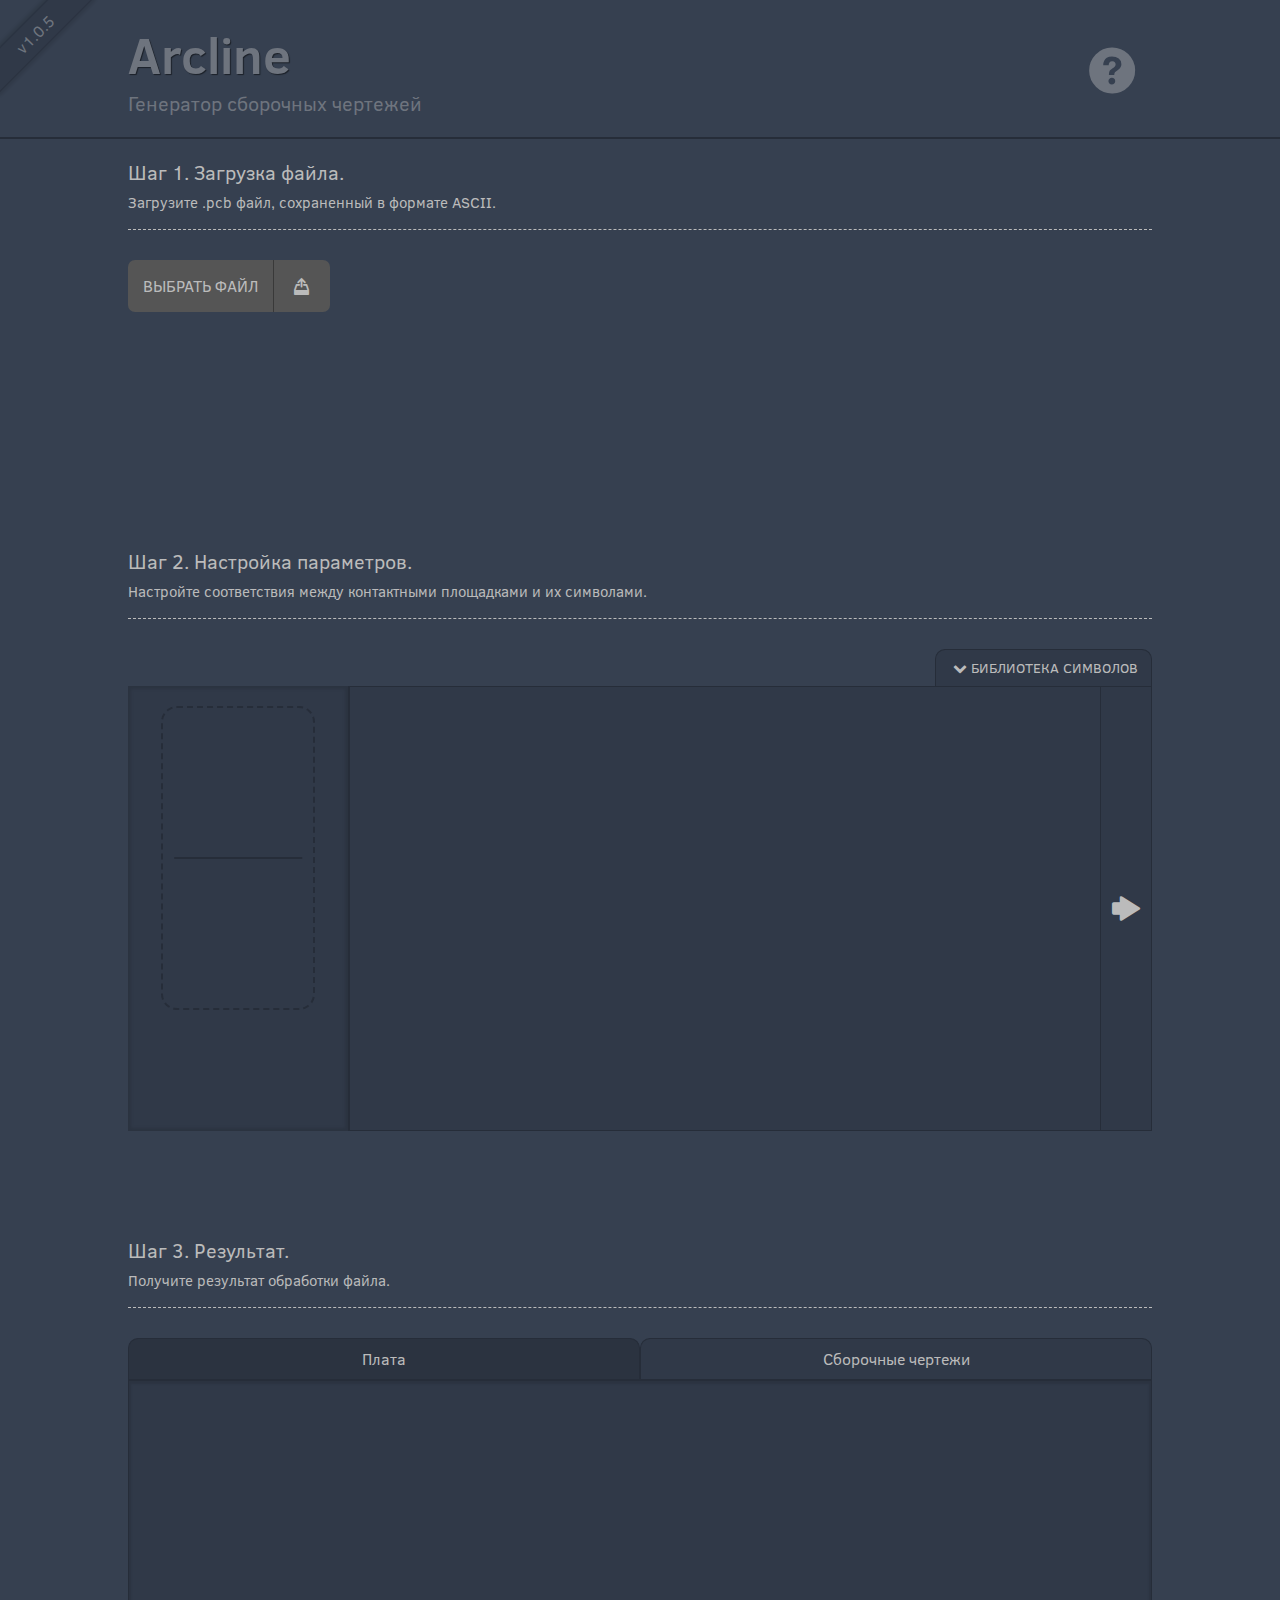
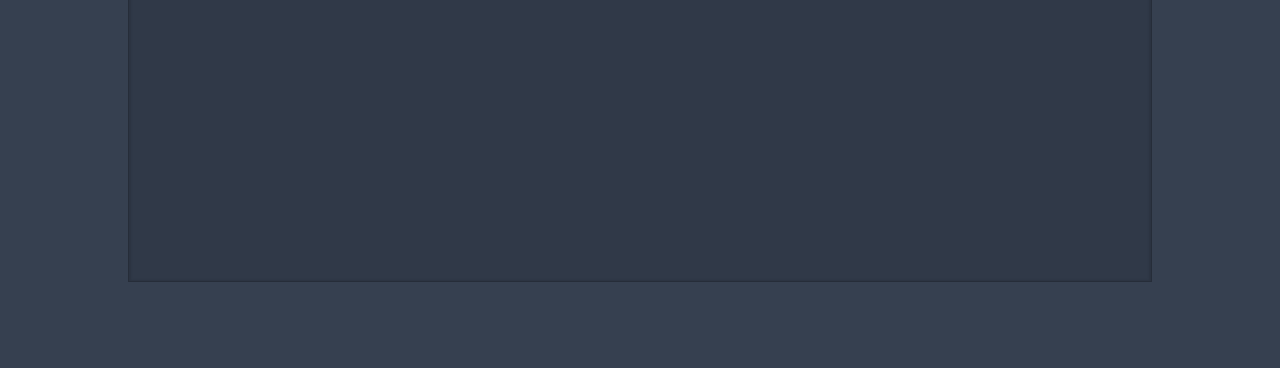
<file: index.html>
<!DOCTYPE html>
<html lang="ru">
	<head>
		<title>Arcline - генератор чертежей</title>
		<meta charset="utf-8">
		<link rel="stylesheet" href="css/main.css">
		<link rel="stylesheet" href="css/popups.css">
		<link rel="stylesheet" href="css/fontello.css">
		<script src="js/genDXF.js" defer></script>
		<script src="js/genPCB.js" defer></script>
		<script src="js/genSVG.js" defer></script>
		<script src="js/main.js" defer></script>
	</head>
	<body class="noselect">
		<div class="mainWrapper">
			<div id="cover" style="opacity: 0;"></div>
			<div class="version" id="version">v1.0.5</div>
			<div style="width: 80%;">
				<header>
					<div>
						<div class="header-name">Arcline</div>
						<div class="header-nameExpl">Генератор сборочных чертежей</div>
					</div>
					<div class="header-icon" id="helpButton"><i class="icon-help-circled"></i></div>
				</header>
			</div>
			<div class="help-wrapper" id="help-wrapper">
					<div class="help-borders" id="help-borders">
						<div class="help">
							<h1 class="uppercase" style="text-align: center;">Инструкция</h1>
							<ol class="help-list">
								<li class="help-list-li">Выберите файл .pcb, сохраненный в формате ASCII, и подтвердите загрузку. Дождитесь окончания распознавания файла.</li>
								<li class="help-list-li">В появившемся списке контактных площадок задайте подходящие символы, выбрав их вручную из библиотеки символов или с помощью кнопки автоподбора. Нажатие на кнопку со стрелкой приведет к запуску отрисовки и генерации файлов.</li>
								<li class="help-list-li">По завершению отрисовки появится результат - вкладки с файлом .pcb, содержащим плату с нанесенными символами, и .dxf, содержащим таблицу отверстий и сборочные чертежи. Если браузер не поддерживает возможность скачать сгенерированный файл (кнопка "Скачать" отсутствует), следует выделить содержимое вкладки с помощью сочетания клавиш Ctrl-A, скопировать в любой текстовый редактор и сохранить с расширением .pcb или .dxf в зависимости от типа файла.</li>
							</ol>
							<br />
							<h1 class="uppercase" style="text-align: center;">Принципы работы</h1>
							<ol class="help-list">
								<li class="help-list-li">Программа не изменяет исходный файл .pcb и никаким образом на него не влияет. В результате работы будет сгенерирован собственный файл.</li>
								<li class="help-list-li">Программа создает слои Drill, DrillTop и DrillBot в .pcb файле. В случае, если слои с такими названиями уже имеются, их содержимое будет заменено.</li>
								<li class="help-list-li">Площадь металлизации рассчитывается как сумма площадей всех проводников, контактных площадок, полигонов и бортика толщиной 0.2&nbsp;мм по периметру платы. В расчете учтены отверстия в контактных площадках и вырезы в полигонах. Полигоны с сетчатой заливкой рассматриваются как залитые полноценно. Проводники, находящиеся частично или полностью под полигоном, рассматриваются как обычные.</li>
								<li class="help-list-li">Полезная площадь рассчитывается путем вычитания площадей всех присутствующих на плате отверстий и площади контура толщиной 2.5&nbsp;мм по периметру платы из общей площади платы. Погрешность расчета составляет &plusmn;0.5&nbsp;см<sup>2</sup>. Дуги, если форма платы их содержит, для расчета площади упрощаются до прямых, соединяющих начальную и конечную точку дуги, при этом погрешность расчета площади увеличивается. Расчет производится только при наличии на плате объекта "Board Outline", который обычно генерируется самостоятельно при сохранении файла в P-CAD PCB, либо может быть нарисован с помощью инструмента "Place Board Outline".</li>
								<li class="help-list-li">Список контактных площадок, появляющийся на втором этапе, отсортирован по увеличению площади (однако первыми, независимо от размера, идут переходные отверстия). После названия каждой площадки в скобках указаны компоненты, в которых она используется. В случае, если на плате присутствует несколько одинаковых контактных площадок с разными названиями, все они объединяются в одну группу, а после названия основной площадки будут перечислены все, с которыми она объединилась.</li>
								<li class="help-list-li">Изображение в зоне с информацией о контактной площадке не показывает настоящих размеров, однако показывает реальное соотношение сторон для прямоугольных площадок и отношение диаметра отверстия к диаметру площадки - для круглых.</li>
								<li class="help-list-li">Символы в библиотеке символов расположены в порядке увеличения сложности (числа линий). Кнопка автоподбора назначает символы в зависимости от размера площадки (чем меньше площадка - тем проще символ). Это позволяет избежать как визуального слияния большого количества линий на маленькой площадке, так и чрезмерного искажения сложных символов на площадках с большим соотношением сторон (например, если длина больше ширины в пять раз, изначально квадратный символ растянется до неузнаваемости).</li>
								<li class="help-list-li">Для контактных площадок, повернутых не под прямым углом (90, 180, 270 градусов), символы не отрисовываются. Программа сообщит о наличии таких площадок и их количестве.</li>
								<li class="help-list-li">Программа не обрабатывает контактные площадки типов "Polygon", "Thermal", "Direct connect", "No connect" в виду их специфичности и несовместимости с используемой таблицей площадок.</li>
								<li class="help-list-li">После окончания работы в файле .dxf обязательно будет таблица с описанием отверстий. Если в файле удалось обнаружить линии на слое Board, то дополнительно будет построен вид платы со всеми символами, при наличии трассировки - добавлен проводящий рисунок, а при наличии элементов - вид с элементами (на этом виде будут присутствовать так же линии со слоев Top Assy и Bot Assy). Количество видов того или иного типа зависит от того, сколько сторон платы задействовано (в случае с проводящими рисунками - от количества сигнальных и plane слоев). На виде с элементами все отверстия кроме переходных изображены крестами (если отверстие не имеет контактной площадки, помимо креста рисуется так же круг нужного диаметра). На виде с проводящим рисунком полигоны изображены незаштрихованными контурами (белые контуры на слое "POLYGONS" - области заливки, серые контуры на слое "CUTOUTS" - вырезанные области внутри этой заливки), а внутри контуров plane объектов отрисовываются только те площадки, которые к ним подключены.</li>
								<li class="help-list-li">Все кириллические символы, присутствующие в загруженном файле, будут транслитерованы латинскими в выходном файле .pcb и на чертежах. При необходимости, следует восстановить тексты вручную.</li>
								<li class="help-list-li">Размеры символов в таблице отверстий в файле .dxf не совпадают с размерами символов на чертежах сверловки (масштабируются под размер ячейки), но отражают их соотношение сторон.</li>
								<li class="help-list-li">Шаг координатной сетки по периметру платы - 1.25&nbsp;мм.</li>
							</ol>
							<br />
							<h1 class="uppercase" style="text-align: center;">Советы</h1>
							<ol class="help-list">
								<li class="help-list-li">Перед началом работы очистите файл от неиспользуемых стилей контактных площадок, переходных отверстий и текстов (Options -> Pad(Via|Text) styles -> Purge unused styles). Это ускорит время обработки файла. Имеет смысл только если присутствует более 10 неиспользуемых стилей у каждого типа объектов.</li>
								<li class="help-list-li">Размещайте контур платы на слое Board, а детали, при наличии, на слоях Top Assy или Bot Assy. Это позволит корректно построить виды и произвести необходимые расчеты.</li>
								<li class="help-list-li">Для штриховки полигонов в AutoCAD следует ввести команду "HATCH", в появившемся меню выбрать действие "Select" (не следует использовать стандартное действие "Pick Points" из меню "HATCH" - оно неверно определяет границы полигонов и требует намного больше ресурсов для расчетов), затем выделить необходимые контуры. Рекомендуется выделить белый контур, затем все серые контуры внутри него (если есть), после чего переходить к следующей группе. Множественное выделение сразу всех контуров может привести к неверной штриховке из-за нарушения порядка "внешний-внутренний".</li>
							</ol>
						</div>
					</div>
			</div>
			<div class="wrapper">
				<div class="step-wrapper">
					<h1 class="step-header">Шаг 1. Загрузка файла.</h1>
					<h2 class="step-header">Загрузите .pcb файл, сохраненный в формате ASCII.</h2>
					<div class="step1-actions">
						<div class="step1-actions-loadFile">
							<input type="file" id="file" required>
							<label for="file">
								<div class="uppercase step1-actions-loadFile-button step1-actions-loadFile-choose">Выбрать&nbsp;файл</div>
							</label>
							<div class="uppercase step1-actions-loadFile-button step1-actions-loadFile-upload" id="upload"><i class="icon-upload"></i></div>
						</div>
						<div class="step1-actions-fileName" id="fileName"></div>
					</div>
					<div class="step1Progress-wrapper" id="step1Progress-wrapper">
						<div class="step1Progress" id="step1Progress">
							<h2 class="uppercase" style="text-align: center;">Обработка файла</h2>
							<div class="step1Progress-content">
								<div class="step1Progress-content-text">
									<div class="icon-dot">Проверка полученного файла</div>
									<div class="icon-dot">Построение структуры данных</div>
									<div class="icon-dot">Поиск контактных площадок</div>
									<div class="icon-dot">Поиск контура платы</div>
									<div class="icon-dot">Поиск трассировки</div>
								</div>
								<div class="step1Progress-content-status">
									<div class="yellow icon-spin5 animate-spin" id="op1"></div>
									<div class="yellow icon-spin5 animate-spin" id="op2"></div>
									<div class="yellow icon-spin5 animate-spin" id="op3"></div>
									<div class="yellow icon-spin5 animate-spin" id="op4"></div>
									<div class="yellow icon-spin5 animate-spin" id="op5"></div>
								</div>
							</div>
						</div>
					</div>
					<p class="step1-boardAreaInfo" id="mtlznInfo">Площадь металлизации не определена.</p>
					<p class="step1-boardAreaInfo" id="effAreaInfo">Полезная площадь не определена.</p>
				</div>
				<div class="step-wrapper">
					<h1 class="step-header">Шаг 2. Настройка параметров.</h1>
					<h2 class="step-header">Настройте соответствия между контактными площадками и их символами.</h2>
					<div class="step2-actions">
						<div style="text-align: right;">
							<div class="icon-down-open step2-actions-open uppercase" id="libButton">Библиотека символов</div>
						</div>
						<div class="step2-actions-lib-wrapper" id="libWrapper">
							<div class="step2-actions-lib" id="lib"></div>
						</div>
						<div class="step2-actions-pads">
							<div class="step2-actions-pads-info" id="padsViewer">
								<div class="step2-actions-pads-info-icons">
									<div class="step2-actions-pads-info-icons-icon" id="padsIcon"></div>
									<div class="step2-actions-pads-info-icons-separator"></div>
									<div class="step2-actions-pads-info-icons-icon" id="padsSymbol"></div>
									<div class="step2-actions-pads-info-icons-cross icon-cancel" id="clearSymbol" title="Удалить символ"></div>
									<div class="step2-actions-pads-info-icons-auto" id="auto">Автоподбор</div>
								</div>
								<div class="step2-actions-pads-info-descr" id="padsDescr"></div>
							</div>
							<div class="step2-actions-pads-list" id="padsList"></div>
							<div class="step2-actions-pads-start icon-right-fat" id="start" title="Начать отрисовку"></div>
						</div>
					</div>
				</div>
				<div class="step-wrapper">
					<h1 class="step-header">Шаг 3. Результат.</h1>
					<h2 class="step-header">Получите результат обработки файла.</h2>
					<div class="step3-actions">
						<div class="step3-actions-headers" id="tabs">
							<div class="step3-actions-headers-header step3-actions-headers-header-active" id="tabPCB">Плата</div>
							<div class="step3-actions-headers-header" id="tabDXF">Сборочные чертежи</div>
						</div>
						<div class="step3-actions-tabContent">
							<div class="step3-actions-tabContent-linkWrapper" id="link"></div>
							<div class="step3-actions-tabContent-separator"></div>
							<div class="step3-actions-tabContent-hideScroll">
								<div class="step3-actions-tabContent-text selectable" id="result"></div>
							</div>
						</div>
					</div>
				</div>
			</div>
		</div>
	</body>
</html>
</file>
<file: css/main.css>
@font-face {
	font-family: 'Clear Sans';
	src: url('../font/clearsans-regular.ttf');
	font-weight: normal;
	font-style: normal;
}
@font-face {
	font-family: 'Clear Sans';
	src: url('../font/clearsans-bold.ttf');
	font-weight: bold;
	font-style: normal;
}
@font-face {
	font-family: 'Clear Sans';
	src: url('../font/clearsans-italic.ttf');
	font-weight: normal;
	font-style: italic;
}

body {
	min-width: 900px;
	margin: 0;
	color: #bbb;
	background-color: #364050;
}
button {
	outline: none;
}
h1, h2 {
	font-weight: normal;
}
header {
	display: flex;
	justify-content: space-between;
	align-items: center;
	margin: 2rem auto;
}
html {
	font: 10px 'Clear Sans';
}
p {
	margin: 2px 0;
}

::-webkit-scrollbar {
	width: 6px;
}

::-webkit-scrollbar-thumb {
	border-radius: 5px;
	background-color: #6e747e;
}


#file {
	position: absolute;
	top: -100px;
	left: 0;
	opacity: 0;
}

.noselect {
	-ms-user-select: none;
	-moz-user-select: none;
	-webkit-user-select: none;
	cursor: default;
}
.selectable {
	-ms-user-select: text;
	-moz-user-select: text;
	-webkit-user-select: text;
}
.uppercase {
	text-transform: uppercase;
}
.yellow {
	color: #e5c100;
}
.green {
	color: #008800;
}
.red {
	color: #880000;
}

.svg-path {
	fill: none;
	stroke-linecap: round;
	stroke-linejoin: round;
}
.header-icon {
	font-size: 5rem;
	font-weight: bold;
	text-align: center;
	color: #6e747e;
	transition: all 300ms linear;
	cursor: pointer;
}
.header-icon:hover {
	transform: scale(1.2);
	color: #bbb;
}
.header-icon:active {
	transform: scale(1.1);
}
.header-name {
	font-size: 5rem;
	font-weight: bold;
	color: #6e747e;
	text-shadow: 1px 1px 1px rgba(0,0,0,0.5);
}
.header-nameExpl {
	font-size: 2rem;
	color: #6e747e;
}
.help {
	width: 80%;
	height: 100%;
	padding: 1.6rem;
	cursor: default;
}
.help-borders {
	display: flex;
	justify-content: center;
	width: 100%;
	margin: 8px 0;
	border-top: 2px dashed #262d39;
	border-bottom: 2px dashed #262d39;
	background-color: #303948;
}
.help-list {
	font-size: 1.4rem;
	color: #bbb;
}
.help-list-li {
	margin-top: 5px;
	margin-bottom: 5px;
}
.help-wrapper {
	max-height: 0;
	border-top: 2px solid #262d39;
	width: 100%;
	display: flex;
	align-items: flex-start;
	background-color: #303948;
	box-shadow: inset 0 0 3px 3px rgba(0,0,0,0.1);
	overflow-y: hidden;
	transition: max-height 500ms ease-in;
}
.mainWrapper {
	display: flex;
	flex-direction: column;
	align-items: center;
	position: relative;
}
.step-header {
	margin: 3px 0;
}
.step-wrapper {
	display: flex;
	flex-direction: column;
	padding: 1.6rem 0;
	margin-bottom: 70px;
}
.step1-actions {
	display: flex;
	align-items: center;
	border-top: 1px dashed #bbb;
	margin-top: 13px;
	padding-top: 30px;
}
.step1-actions-fileName {
	font-size: 1.6rem;
	margin: 0 10px 0 50px;
	overflow: hidden;
}
.step1-actions-loadFile {
	display: flex;
	flex-direction: row;
	text-align: center;
	font-size: 1.6rem;
	border-radius: 7px;
	background-color: #555;
}
.step1-actions-loadFile-button {
	cursor: pointer;
	padding: 15px;
	display: flex;
	align-items: center;
}
.step1-actions-loadFile-button:hover {
	background-color: #444;
}
.step1-actions-loadFile-button:active {
	background-color: #333;
}
.step1-actions-loadFile-choose {
	border-top-left-radius: 7px;
	border-bottom-left-radius: 7px;
	border-right: 1px solid #393939;
}
.step1-actions-loadFile-upload {
	border-top-right-radius: 7px;
	border-bottom-right-radius: 7px;
}
.step1Progress {
	margin: 8px 0;
	border-top: 2px dashed #262d39;
	border-bottom: 2px dashed #262d39;
}
.step1Progress-content {
	margin-bottom: 20px;
	display: flex;
	align-items: stretch;
	justify-content: space-around;
}
.step1Progress-content-text {
	display: flex;
	flex-direction: column;
	justify-content: space-between;
	font-size: 1.4rem;
}
.step1Progress-content-status {
	display: flex;
	flex-direction: column;
	justify-content: space-between;
	font-size: 1.7rem;
}
.step1Progress-wrapper {
	max-height: 0;
	margin-top: 60px;
	margin-bottom: 20px;
	background-color: #303948;
	box-shadow: inset 0 0 2px 1px rgba(0,0,0,0.2);
	overflow-y: hidden;
	transition: max-height 500ms ease-in; /* При изменении времени изменить так же задержку перед началом чтения файла */
}
.step1-boardAreaInfo {
	font-size: 1.4rem;
	visibility: hidden;
	height: 25px;
	margin: 0;
}
.step2-actions {
	border-top: 1px dashed #bbb;
	margin-top: 13px;
}
.step2-actions-open {
	display: inline-block;
	margin-top: 30px;
	font-size: 1.4rem;
	padding: 8px 13px;
	border-top-left-radius: 10px;
	border-top-right-radius: 10px;
	border-top: 1px solid #262d39;
	border-right: 1px solid #262d39;
	border-left: 1px solid #262d39;
	background-color: #303948;
	cursor: pointer;
	transition: box-shadow 100ms linear;
}
.step2-actions-open:active {
	box-shadow: inset 0 2px 2px 2px rgba(0, 0, 0, 0.1);
}
.step2-actions-pads {
	display: flex;
	justify-content: space-between;
	overflow: hidden;
	position: relative;
}
.step2-actions-pads-list {
	flex-grow: 1;
	height: 443px; /* высота вьювера - 2 бордера */
	background-color: #303948;
	border-top: 1px solid #262d39;
	border-bottom: 1px solid #262d39;
	/* Сокрытие скроллбара: */
	position: absolute;
	overflow-y: auto;
	top: 0;
	right: 30px;
	bottom: 0;
	left: 222px;
	z-index: 1;
}
.step2-actions-pads-list-row {
	display: block;
	padding: 10px 25px 10px 25px;
	position: relative;
	font-size: 1.3rem;
	border-bottom: 1px solid #262d39;
	transition: all 100ms linear;
}
.step2-actions-pads-list-row:last-child {
	border: none;
}
.step2-actions-pads-list-row:hover {
	background-color: #262d39;
	cursor: pointer;
}
.step2-actions-pads-list-rowActive {
	background-color: #262d39;
}
.step2-actions-pads-list-row-status {
	position: absolute;
	margin-left: -20px;
}
.step2-actions-pads-info {
	height: 445px;
	min-width: 220px; /* Менять вместе с left у step2-actions-pads-list */
	border-right: 2px solid #262d39;  /* -||- */
	background-color: #303948;
	box-shadow: inset 0 0 3px 3px rgba(0, 0, 0, 0.1);
}
.step2-actions-pads-info-descr {
	width: 130px;
	height: 90px;
	margin: 20px auto;
	font-size: 1.3rem;
	text-align: center;
	overflow: hidden;
	display: flex;
	flex-direction: column;
	justify-content: center;
}
.step2-actions-pads-info-icons {
	display: flex;
	flex-direction: column;
	align-items: center;
	justify-content: space-between;
	width: 150px;
	height: 300px;
	margin: 20px auto;
	border: 2px dashed #262d39;
	border-radius: 16px;
	position: relative;
}
.step2-actions-pads-info-icons-auto {
	position: absolute;
	bottom: 5px;
	left: 50%;
	transform: translateX(-50%);
	font-size: 1.3rem;
	color: #666;
	cursor: pointer;
	display: none;
}
.step2-actions-pads-info-icons-auto:hover {
	color: #999;
}
.step2-actions-pads-info-icons-auto:active {
	color: #bbb;
}
.step2-actions-pads-info-icons-icon {
	width: 100%;
	height: 50%;
	display: flex;
	justify-content: center;
	align-items: center;
	color: #666;
	text-align: center;
	font-size: 1.3rem;
}
.step2-actions-pads-info-icons-separator {
	width: 85%;
	position: absolute;
	top: 50%;
	left: 50%;
	transform: translate(-50%, -50%);
	border-top: 1px solid #262d39;
	border-bottom: 1px solid #262d39;
}
.step2-actions-pads-info-icons-cross {
	display: none;
	justify-content: center;
	align-items: center;
	width: 20px;
	height: 20px;
	position: absolute;
	right: 3px;
	top: 153px; /* Высота блока верхней иконки + 3 */
	font-size: 20px;
	color: rgba(136,0,0,0.5);
	transition: transform 200ms linear;
	z-index: 2;
}
.step2-actions-pads-info-icons-cross:hover {
	color: rgba(136,0,0,1);
	transform: scale(1.1);
	cursor: pointer;
}
.step2-actions-pads-start {
	width: 50px; /* Менять вместе с right у step2-actions-pads-list */
	display: flex;
	align-items: center;
	justify-content: center;
	background-color: #303948;
	border: 1px solid #262d39;
	font-size: 30px;
	transition: all 100ms linear;
	cursor: pointer;
	z-index: 2; /* Что бы перекрыть скроллбар списка */
}
.step2-actions-pads-start:hover {
	color: #008800;
}
.step2-actions-pads-start:active {
	color: #006600;
	box-shadow: inset -2px 0 2px 2px rgba(0, 0, 0, 0.1);
}
.step2-actions-lib {
	display: flex;
	flex-direction: row;
	justify-content: space-between;
	margin: 8px 0;
	padding: 5px;
	border-top: 2px dashed #262d39;
	border-bottom: 2px dashed #262d39;
}
.step2-actions-lib-group {
	display: flex;
	flex-direction: row;
	flex-wrap: wrap;
	justify-content: center;
	align-content: flex-start;
	width: 45%;
}
.step2-actions-lib-group-symbol {
	display: flex;
	justify-content: center;
	align-items: center;
	width: 64px;
	height: 64px;
	margin: 10px 5px 0;
	cursor: pointer;
}
.step2-actions-lib-wrapper {
	background-color: #303948;
	box-shadow: inset 0 0 3px 3px rgba(0, 0, 0, 0.1);
	transition-property: max-height, margin-bottom;
	transition-duration: 500ms;
	transition-timing-function: ease-in;
	overflow-y: hidden;
	max-height: 0;
}
.step2-actions-lib-wrapper-JS_toggle_margin {
	margin-bottom: 30px;
}
.step3-actions {
	margin-top: 13px;
	padding-top: 30px;
	border-top: 1px dashed #bbb;
}
.step3-actions-headers {
	display: flex;
	justify-content: space-between;
	font-size: 1.6rem;
	border-bottom: 1px solid #262d39;
}
.step3-actions-headers-header {
	width: 50%;
	height: 40px;
	line-height: 40px;
	border-top: 1px solid #262d39;
	border-right: 1px solid #262d39;
	border-left: 1px solid #262d39;
	border-top-left-radius: 10px;
	border-top-right-radius: 10px;
	background-color: #303948;
	text-align: center;
}
.step3-actions-headers-header:hover {
	cursor: pointer;
	background-color: #2b3340;
}
.step3-actions-headers-header:active {
	box-shadow: inset 0 1px 1px 1px rgba(0, 0, 0, 0.1);
}
.step3-actions-headers-header-active {
	background-color: #2b3340;
}
.step3-actions-tabContent {
	height: 460px;
	padding: 20px;
	background-color: #303948;
	border: 1px solid #262d39;
	font-size: 1.2rem;
	box-shadow: inset 0 1px 2px 2px rgba(0, 0, 0, 0.1);
	overflow-x: hidden;
	position: relative;
}
.step3-actions-tabContent-hideScroll {
	height: 400px;
	width: 100%;
	overflow-y: auto;
	overflow-x: hidden;
	position: absolute;
	right: -26px;
}
.step3-actions-tabContent-link {
	font-size: 1.6rem;
	color: #008800;
	cursor: pointer;
	font-weight: bold;
	text-decoration: none;
}
.step3-actions-tabContent-link:active {
	transform: scale(0.95);
}
.step3-actions-tabContent-linkWrapper {
	display: flex;
	justify-content: space-between;
	padding: 10px;
}
.step3-actions-tabContent-separator {
	display: none;
	height: 2px;
	margin: 0px 0 20px;
	width: 100%;
	background-color: #262d39;
}
.step3-actions-tabContent-text {
	cursor: text;
}
.version {
	position: absolute;
	width: 130px;
	height: 30px;
	top: -32px;
	left:-38.0761px;
	line-height: 30px;
	font-size: 1.6rem;
	text-align: center;
	color: #6e747e;
	background-color: #303948;
	border-top: 1px solid #2b3340;
	border-bottom: 1px solid #2b3340;
	transform-origin: right bottom;
	transform: rotate(315deg);
	box-shadow: 0 0 3px 3px rgba(0, 0, 0, 0.1);
	cursor: pointer;
}
.wrapper {
	width: 80%;
	display: flex;
	flex-direction: column;
}
</file>
<file: css/popups.css>
@keyframes popup-swing {
	from { transform: translateX(-50%) rotate(6deg); }
	10%  { transform: translateX(-50%) rotate(-5deg); }
	30%  { transform: translateX(-50%) rotate(4deg); }
	50%  { transform: translateX(-50%) rotate(-3deg); }
	70%  { transform: translateX(-50%) rotate(2deg); }
	90%  { transform: translateX(-50%) rotate(-1deg); }
	to   { transform: translateX(-50%) rotate(0deg); }
}
@keyframes popup-scale {
	from { transform: translateX(-50%) scale(0.60); opacity: 0; }
	to   { transform: translateX(-50%) scale(1.00); opacity: 1; }
}

.lock {
	overflow: hidden;
}
.popup {
	max-width: 500px;
	max-height: 500px;
	position: absolute;
	left: 50%;
	text-align: center;
	transform: translateX(-50%);
	background-color: #bbb;
	border: 7px solid #666;
	border-radius: 10px;
	box-shadow: 0px 0px 10px 15px rgba(0,0,0,0.1);
	animation: popup-scale 300ms ease-out 400ms normal;
	animation-fill-mode: backwards;
	z-index: 999;
}
.popup-button {
	padding: 0.7rem 2rem;
	margin: 0 2rem 1rem;
	font-size: 1.6rem;
	color: #000;
	background-image: linear-gradient(to bottom,  #ddd, #ccc);
	border: 1px solid #aaa;
	border-radius: 5px;
}
.popup-button:hover {
	background-image: linear-gradient(to top,  #ddd, #ccc);
}
.popup-button:active {
	background-image: linear-gradient(to top,  #ccc, #bbb);
}
.popup-close {
	width: 40px;
	height: 40px;
	position: absolute;
	top: -20px;
	right: -20px;
	border-radius: 5rem;
	background-color: rgba(40,40,40,0.7);
	box-shadow: 0px 0px 5px 5px rgba(0,0,0,0.1);
	transition: all 200ms linear;
	cursor: pointer;
}
.popup-close:hover {
	background-color: rgba(15,15,15,0.8);
}
.popup-close:active {
	background-color: rgba(0,0,0,0.9);
}
.popup-close-cross {
	height: 20px;
	width: 20px;
	position: relative;
	top: 50%;
	left: 50%;
	background-image: linear-gradient(to bottom, transparent 40%, #999 40%, #999 60%, transparent 60%),
										linear-gradient(to right, transparent 40%, #999 40%, #999 60%, transparent 60%);
	transform: translate(-50%, -50%) rotate(45deg);
	border-radius: 20px;
	pointer-events: none;
}
.popup-content {
	padding: 3rem 1.5rem;
	font-size: 1.6rem;
	color: #000;
	overflow: auto;
	text-align: left;
}
.popup-cover {
	position: absolute;
	width: 100%;
	height: 100%;
	z-index: 998;
	cursor: default;
	background-color: rgba(0,0,0,0.4);
	transition: opacity 300ms linear;	/* При изменении времени исправить так же в hidePopup() */
}
.popup-header {
	display: inline-block;
	min-height: 15px;
	margin: -1px 20px 0; /* При изменении размера страницы иногда появляется отступ, поэтому -1 */
	padding: 3px 50px 10px;
	border-bottom-left-radius: 10px;
	border-bottom-right-radius: 10px;
	background-image: linear-gradient(to bottom,  #666, #474747);
	font-size: 2rem;
	text-shadow: 1px 1px 1px rgba(0,0,0,0.5);
	box-shadow: 5px 5px 5px 0px rgba(0,0,0,0.1),
							-5px 5px 5px 0px rgba(0,0,0,0.1);
}
</file>
<file: css/fontello.css>
@font-face {
  font-family: 'fontello';
  src: url('../font/fontello.eot?51626443');
  src: url('../font/fontello.eot?51626443#iefix') format('embedded-opentype'),
       url('../font/fontello.woff?51626443') format('woff'),
       url('../font/fontello.ttf?51626443') format('truetype'),
       url('../font/fontello.svg?51626443#fontello') format('svg');
  font-weight: normal;
  font-style: normal;
}

@-moz-keyframes spin {
  0% {
    -moz-transform: rotate(0deg);
    -o-transform: rotate(0deg);
    -webkit-transform: rotate(0deg);
    transform: rotate(0deg);
  }

  100% {
    -moz-transform: rotate(359deg);
    -o-transform: rotate(359deg);
    -webkit-transform: rotate(359deg);
    transform: rotate(359deg);
  }
}
@-webkit-keyframes spin {
  0% {
    -moz-transform: rotate(0deg);
    -o-transform: rotate(0deg);
    -webkit-transform: rotate(0deg);
    transform: rotate(0deg);
  }

  100% {
    -moz-transform: rotate(359deg);
    -o-transform: rotate(359deg);
    -webkit-transform: rotate(359deg);
    transform: rotate(359deg);
  }
}
@-o-keyframes spin {
  0% {
    -moz-transform: rotate(0deg);
    -o-transform: rotate(0deg);
    -webkit-transform: rotate(0deg);
    transform: rotate(0deg);
  }

  100% {
    -moz-transform: rotate(359deg);
    -o-transform: rotate(359deg);
    -webkit-transform: rotate(359deg);
    transform: rotate(359deg);
  }
}
@-ms-keyframes spin {
  0% {
    -moz-transform: rotate(0deg);
    -o-transform: rotate(0deg);
    -webkit-transform: rotate(0deg);
    transform: rotate(0deg);
  }

  100% {
    -moz-transform: rotate(359deg);
    -o-transform: rotate(359deg);
    -webkit-transform: rotate(359deg);
    transform: rotate(359deg);
  }
}
@keyframes spin {
  0% {
    -moz-transform: rotate(0deg);
    -o-transform: rotate(0deg);
    -webkit-transform: rotate(0deg);
    transform: rotate(0deg);
  }

  100% {
    -moz-transform: rotate(359deg);
    -o-transform: rotate(359deg);
    -webkit-transform: rotate(359deg);
    transform: rotate(359deg);
  }
}

.animate-spin {
  -moz-animation: spin 2s infinite linear;
  -o-animation: spin 2s infinite linear;
  -webkit-animation: spin 2s infinite linear;
  animation: spin 2s infinite linear;
  display: inline-block;
}

 [class^="icon-"]:before, [class*=" icon-"]:before {
  font-family: "fontello";
  font-style: normal;
  font-weight: normal;
  speak: none;
  display: inline-block;
  text-decoration: inherit;
  width: 1em;
  margin-right: .3em;
  text-align: center;
  font-variant: normal;
  text-transform: none;
  line-height: 1em;
  margin-left: .3em;
  -webkit-font-smoothing: antialiased;
  -moz-osx-font-smoothing: grayscale;
}
 
.icon-ok:before { content: '\e800'; } /* '' */
.icon-help-circled:before { content: '\e801'; } /* '' */
.icon-upload:before { content: '\e802'; } /* '' */
.icon-cancel:before { content: '\e805'; } /* '' */
.icon-spin5:before { content: '\e807'; } /* '' */
.icon-dot:before { content: '\e808'; } /* '' */
.icon-right-fat:before { content: '\e80a'; } /* '' */
.icon-down-open:before { content: '\e80d'; } /* '' */
</file>
